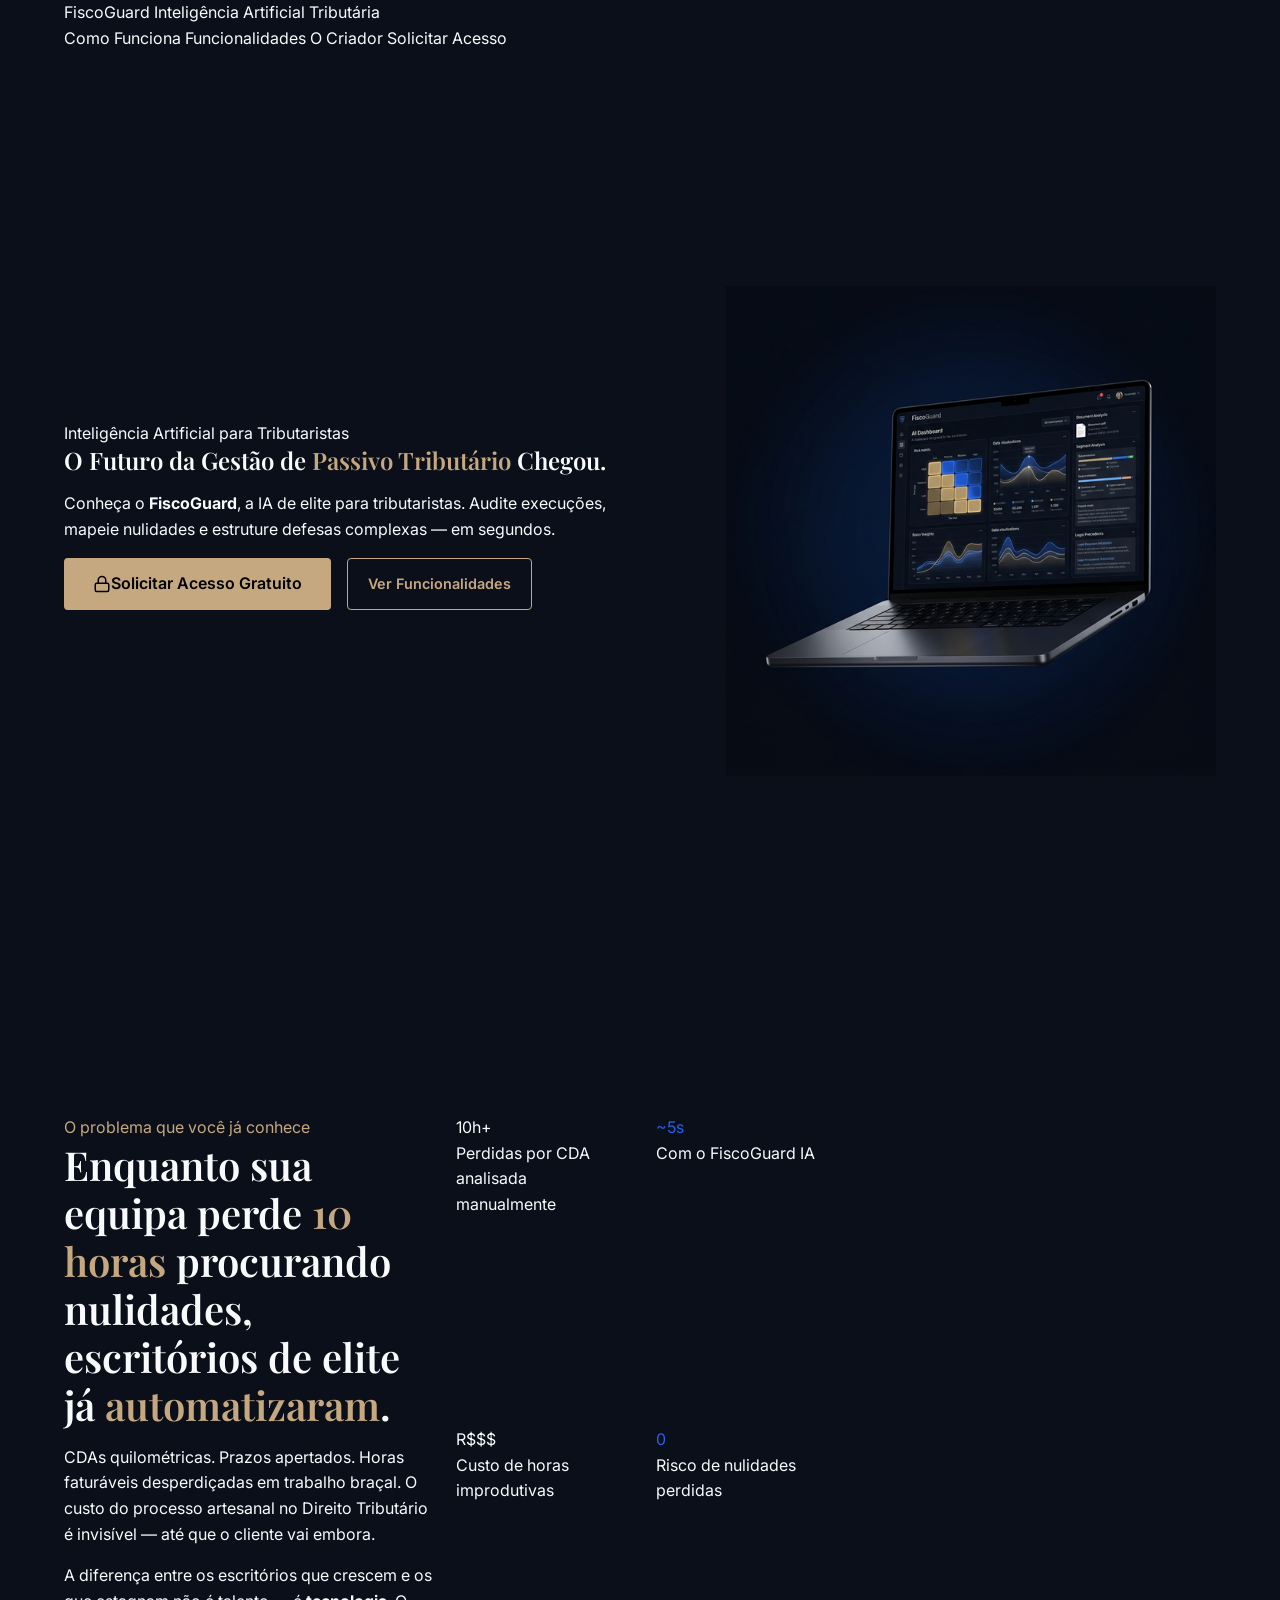
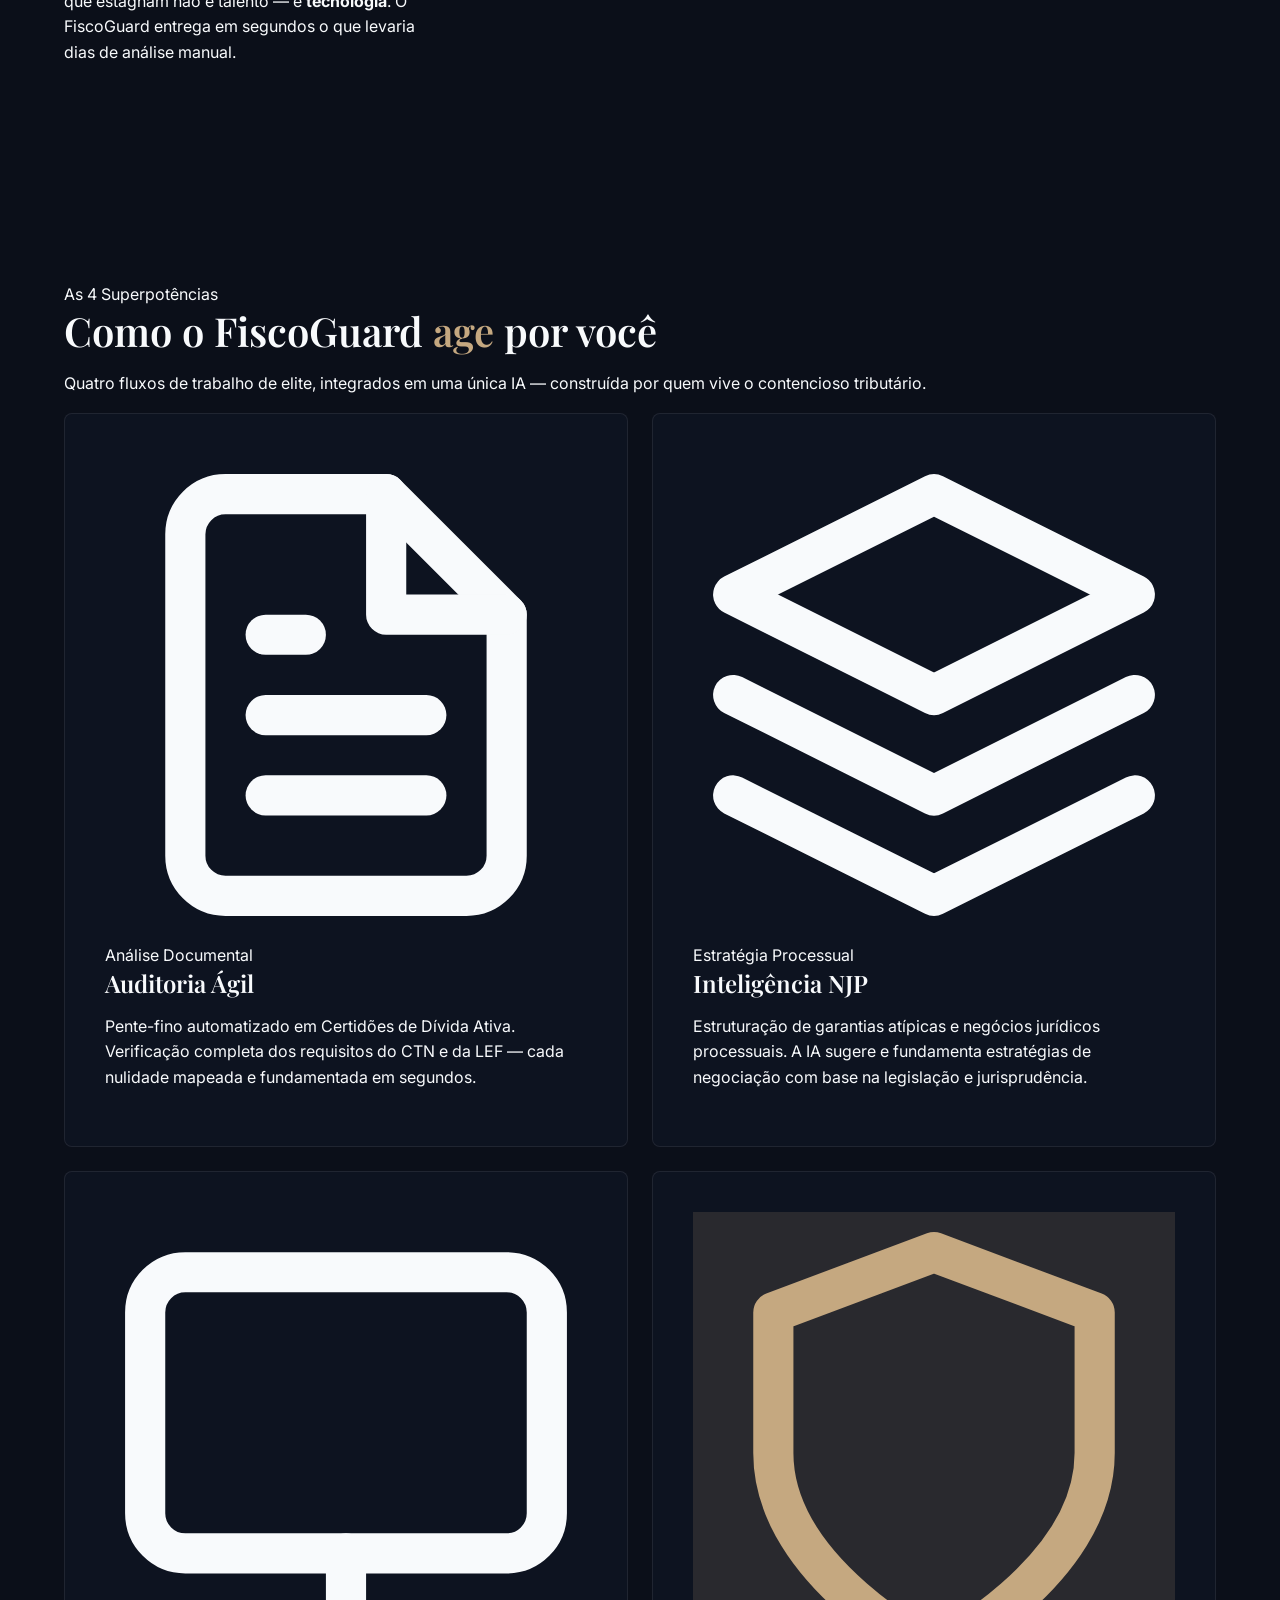
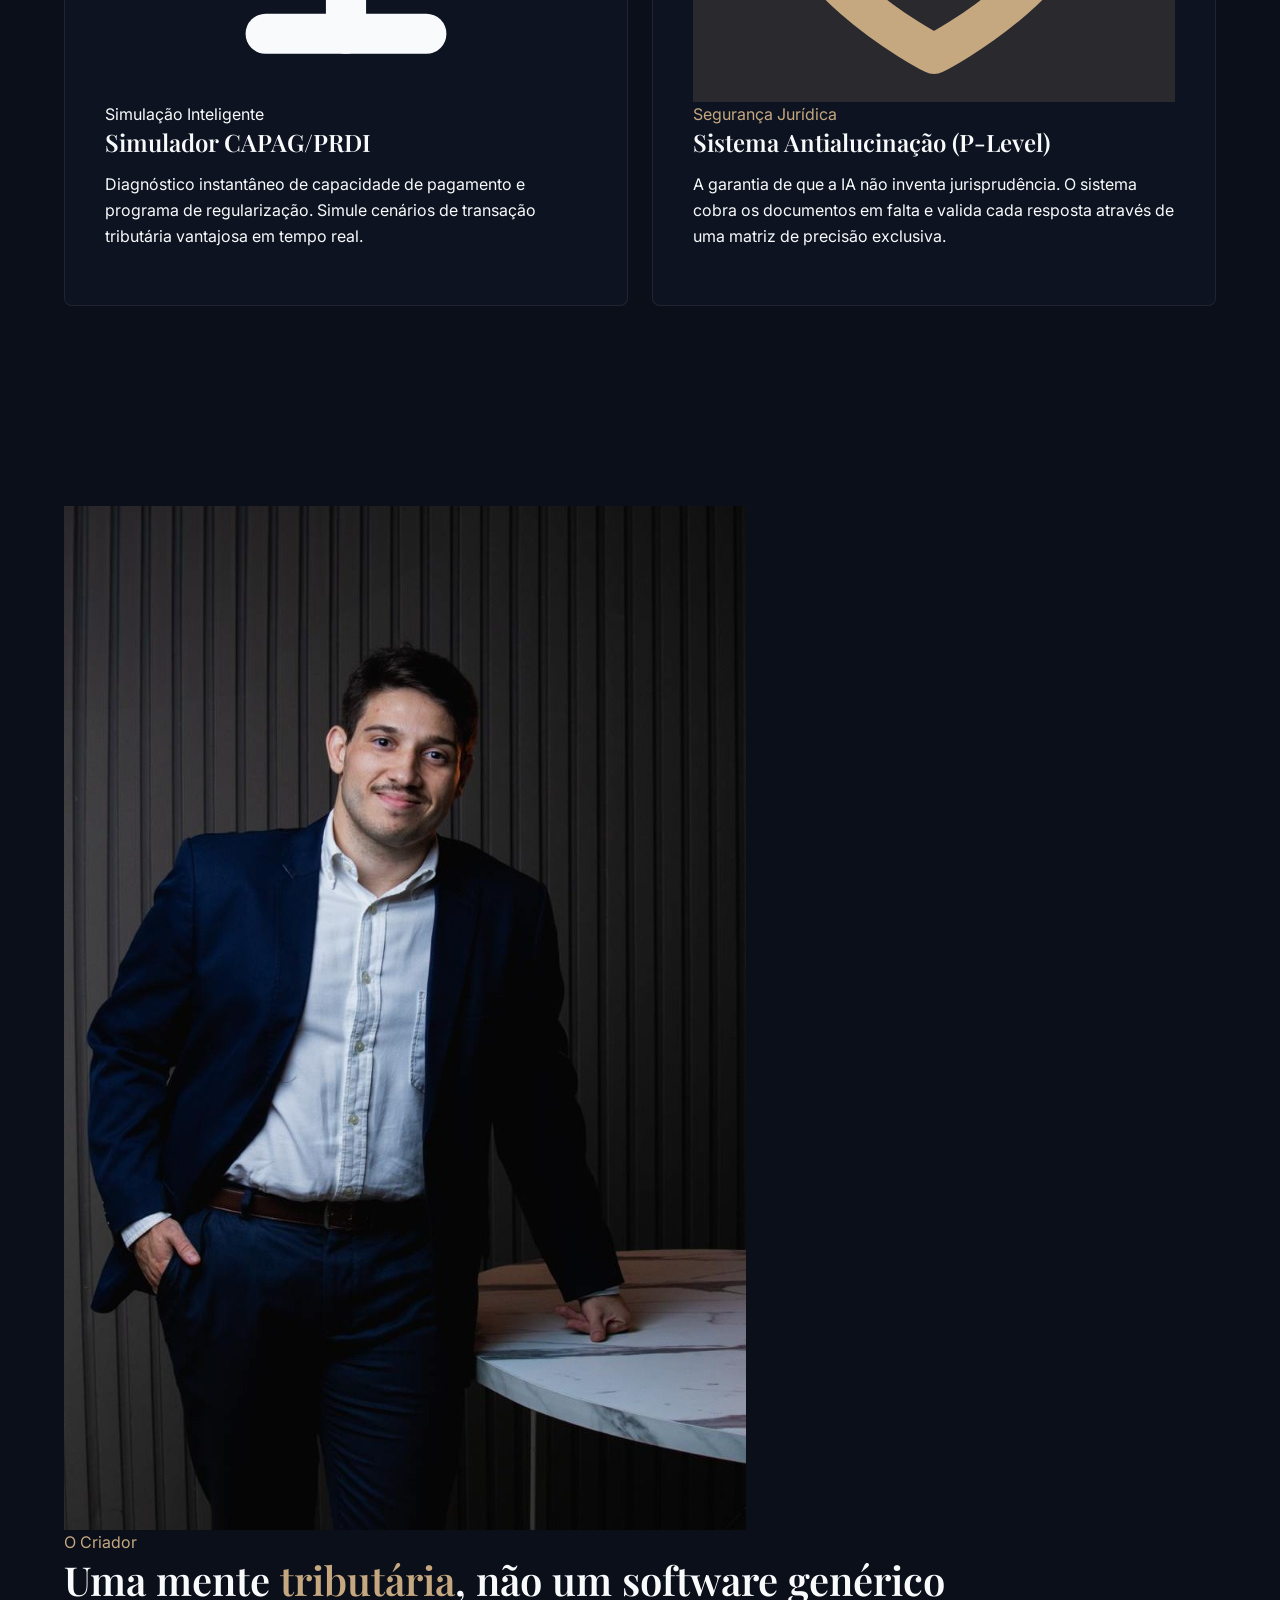
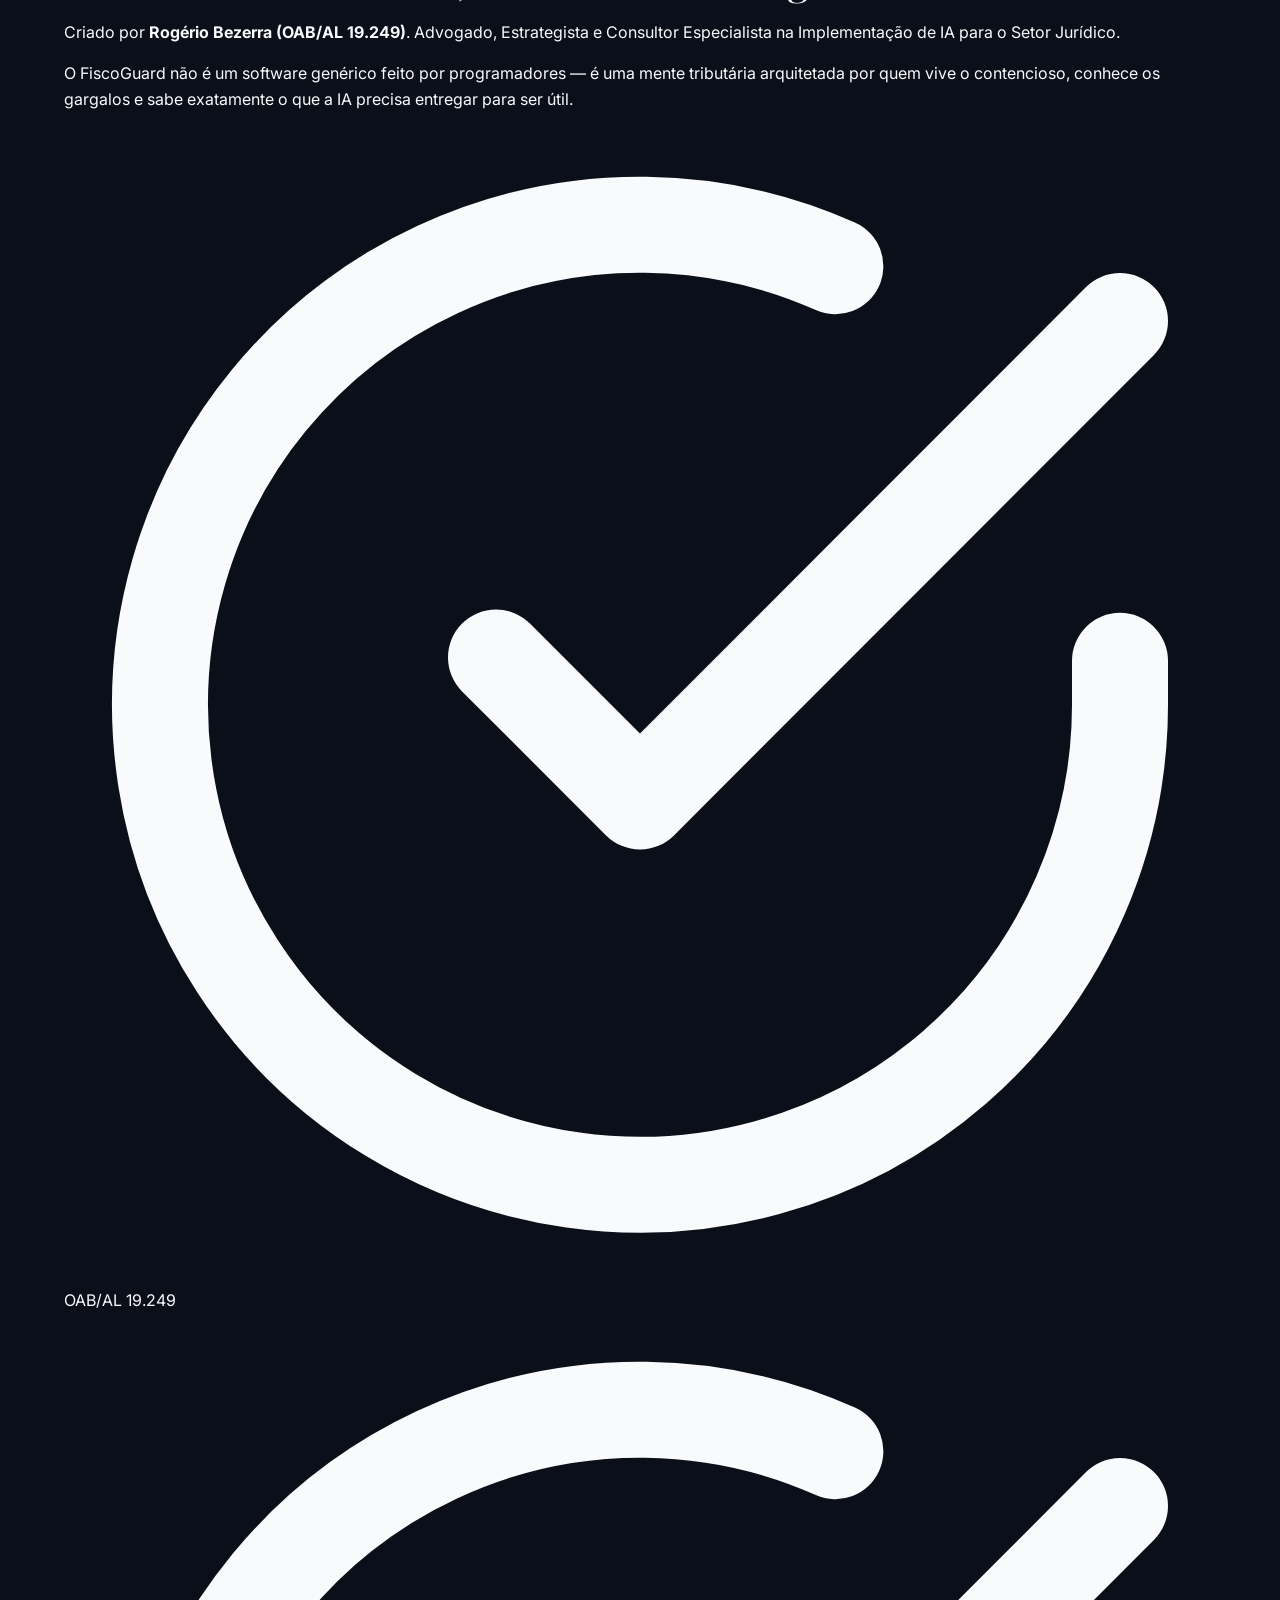
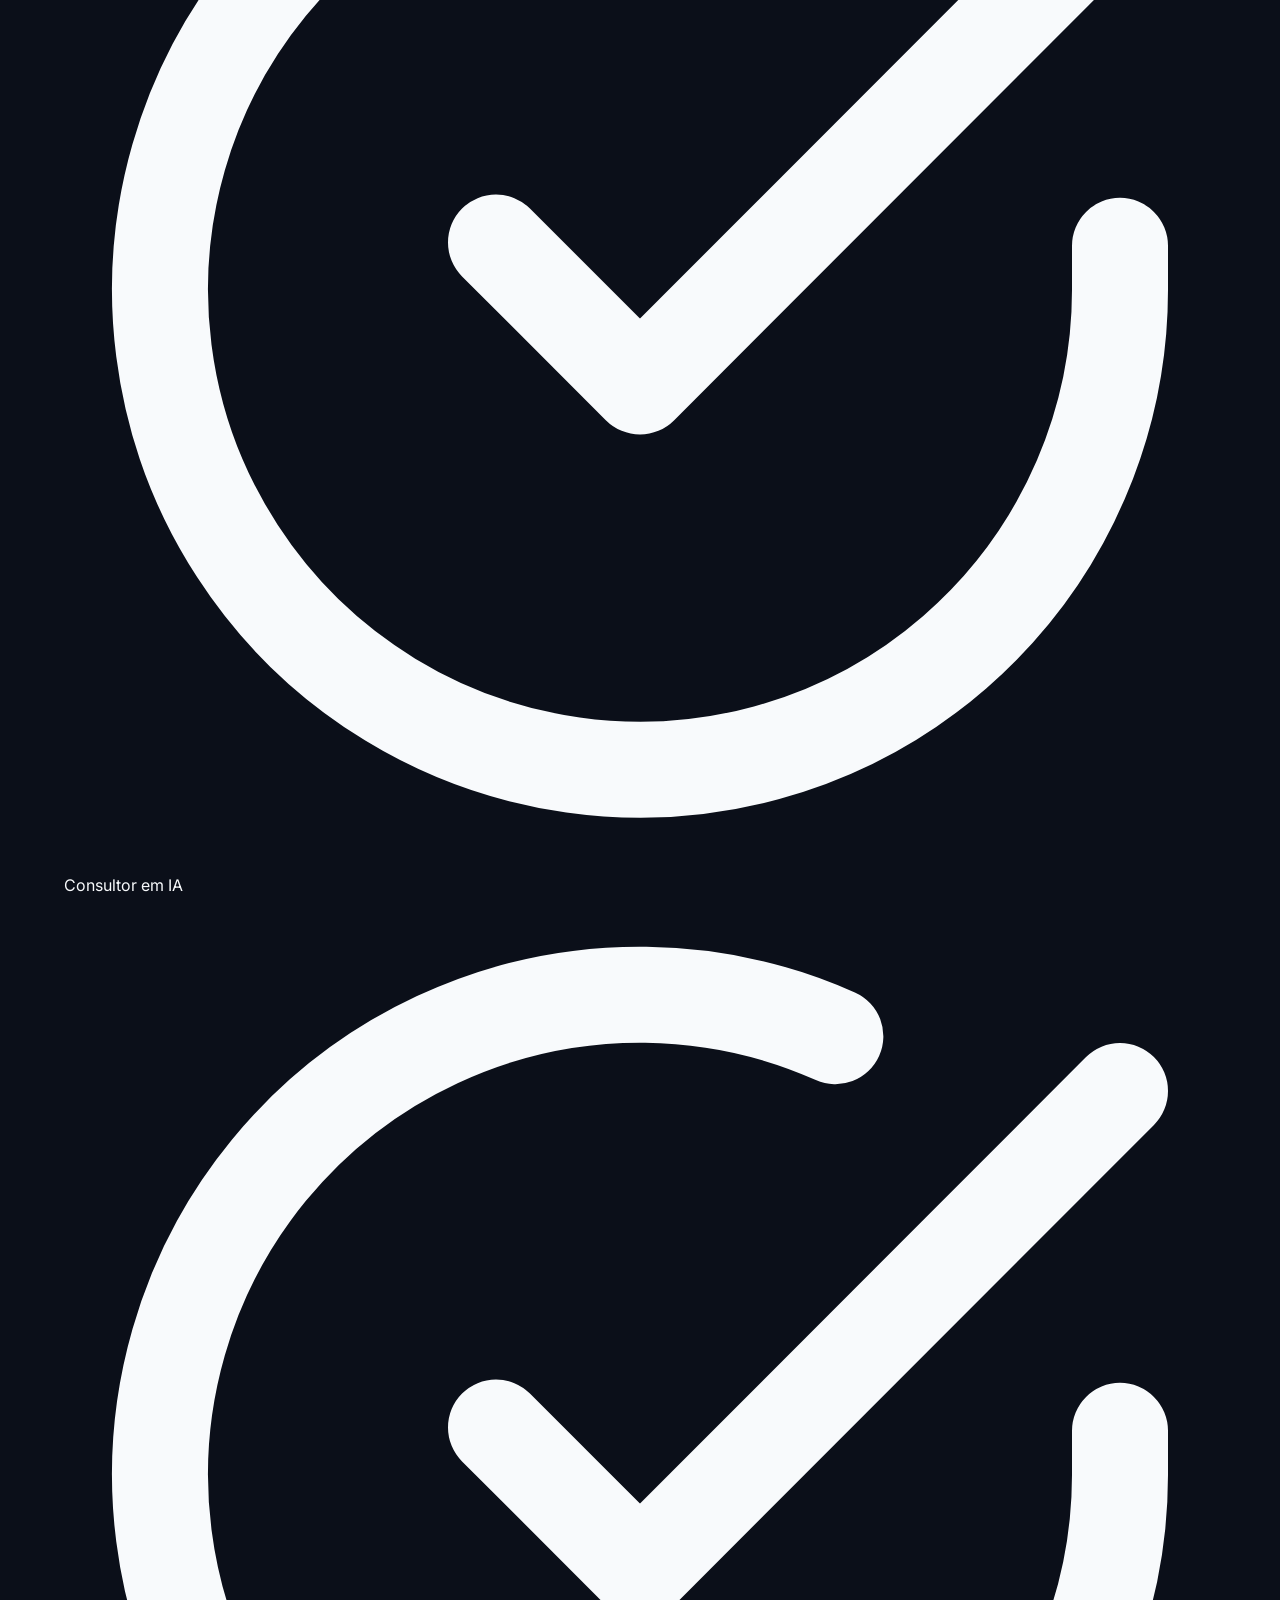
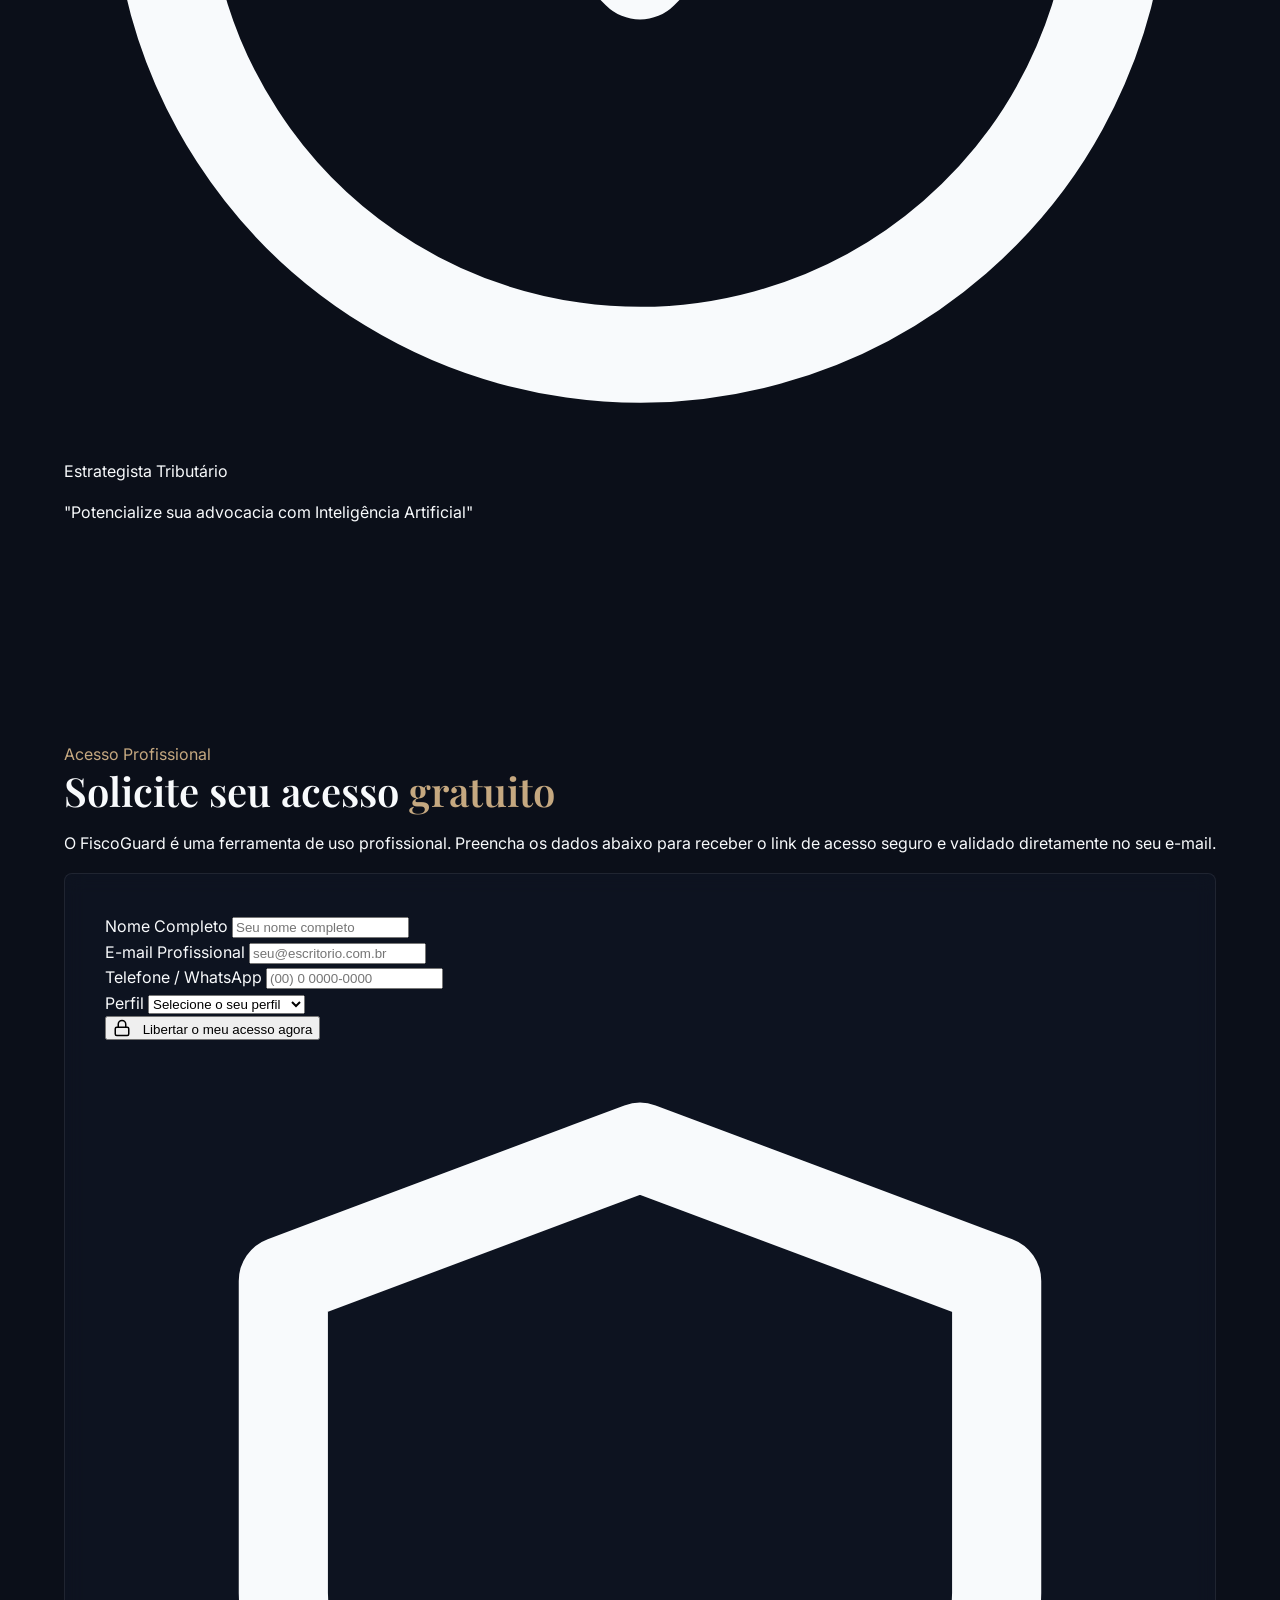
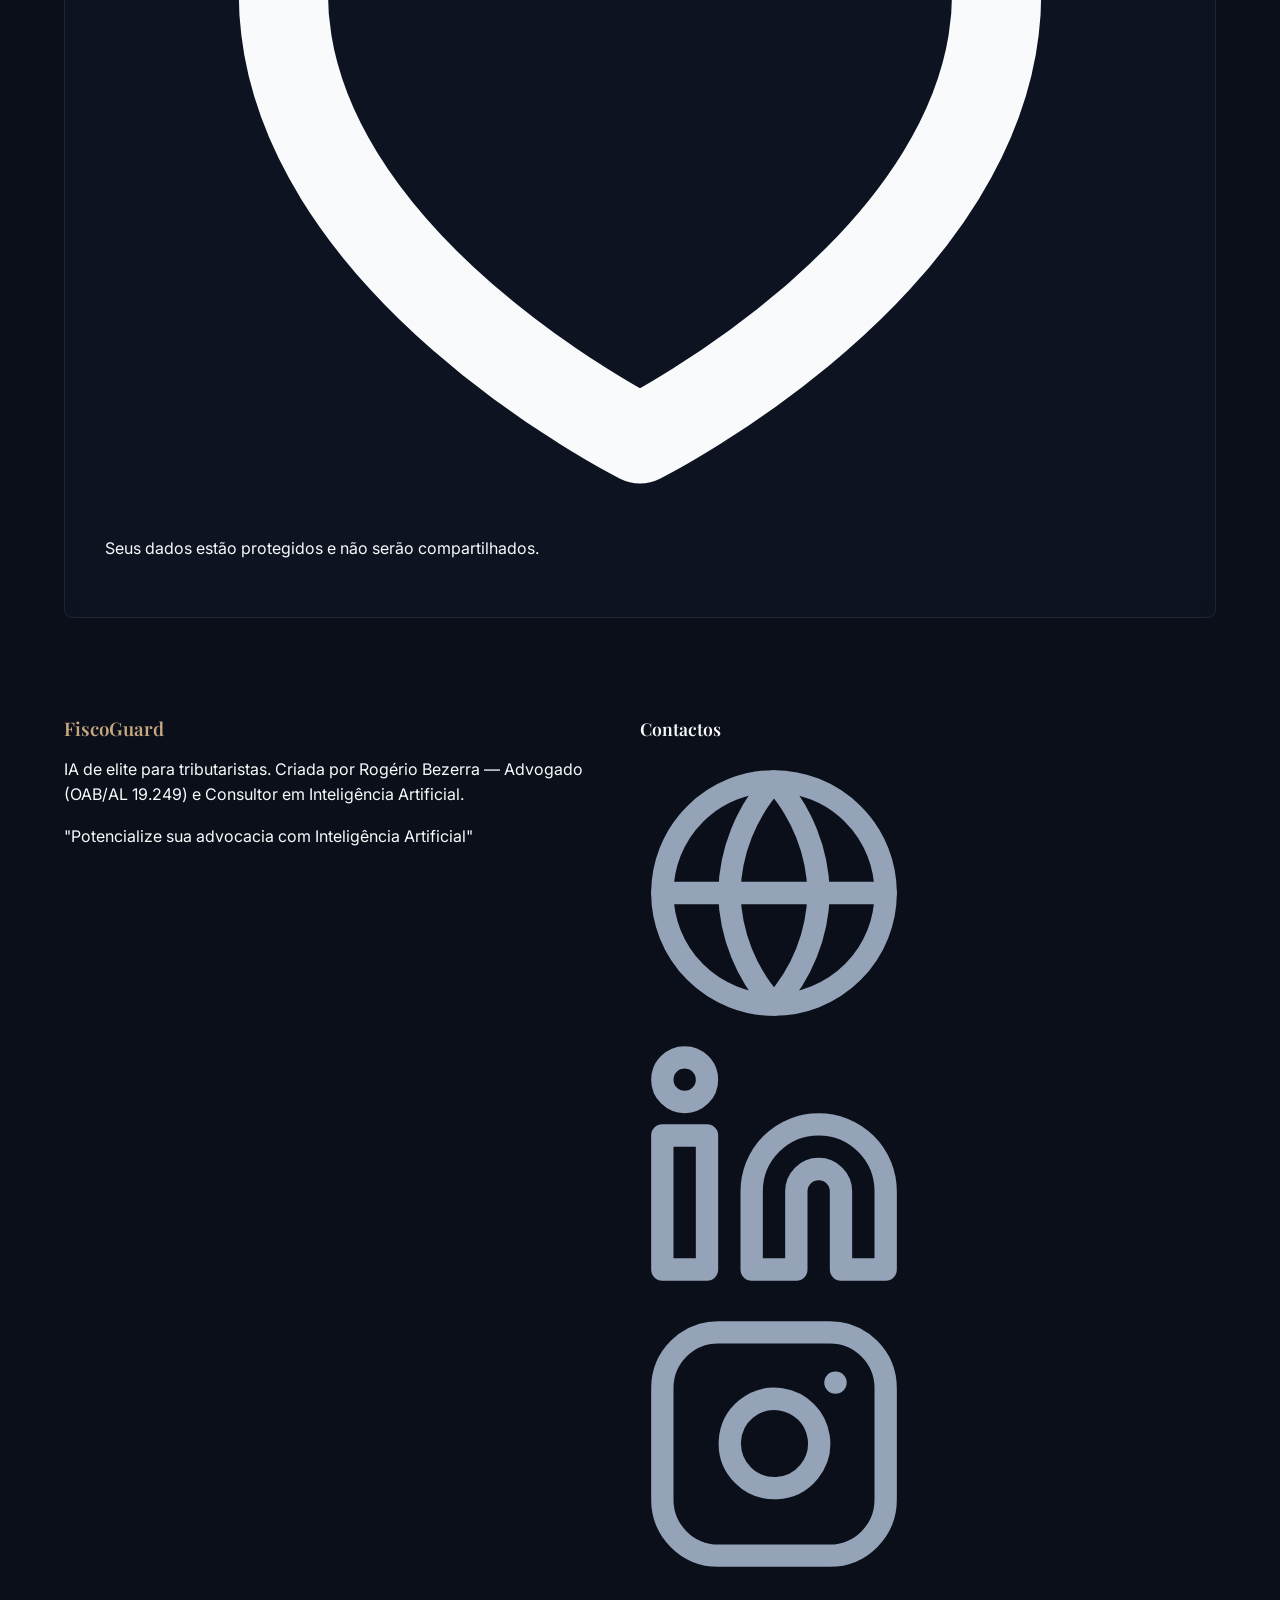
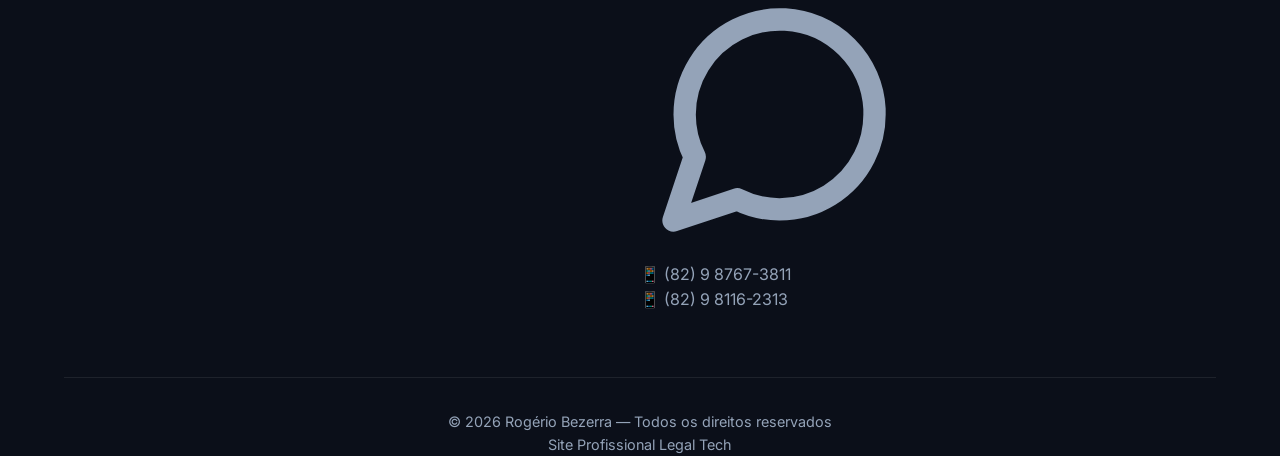
<file: index.html>
<!DOCTYPE html>
<html lang="pt-BR">

<head>
    <meta charset="UTF-8">
    <meta name="viewport" content="width=device-width, initial-scale=1.0">
    <title>FiscoGuard — IA de Elite para Tributaristas | Rogério Bezerra</title>
    <meta name="description"
        content="FiscoGuard: a IA de elite para tributaristas. Audite execuções, mapeie nulidades e estruture defesas complexas em segundos. Criado por Rogério Bezerra (OAB/AL 19.249).">
    <meta property="og:title" content="FiscoGuard — IA de Elite para Tributaristas">
    <meta property="og:description"
        content="Audite execuções fiscais, mapeie nulidades e estruture defesas complexas em segundos com inteligência artificial.">
    <meta property="og:type" content="website">
    <link rel="preconnect" href="https://fonts.googleapis.com">
    <link rel="preconnect" href="https://fonts.gstatic.com" crossorigin>
    <link rel="stylesheet" href="style.css">

    <!-- Schema Markup -->
    <script type="application/ld+json">
    {
        "@context": "https://schema.org",
        "@type": "SoftwareApplication",
        "name": "FiscoGuard — Direito Tributário com IA",
        "description": "IA de elite para tributaristas. Auditoria ágil de CDAs, inteligência NJP, simulador CAPAG/PRDI e sistema antialucinação P-Level.",
        "url": "https://sbfrogerio.github.io/Rogerio-Bezerra/",
        "applicationCategory": "Legal",
        "creator": {
            "@type": "Person",
            "name": "Rogério Bezerra",
            "jobTitle": "Advogado e Consultor em Inteligência Artificial",
            "memberOf": {
                "@type": "Organization",
                "name": "OAB/AL"
            }
        }
    }
    </script>
</head>

<body>

    <!-- ═══════════════════════════════════════════
         NAVIGATION
         ═══════════════════════════════════════════ -->
    <nav class="navbar" id="navbar">
        <div class="container navbar-inner">
            <a href="#" class="navbar-logo">
                <span class="navbar-logo-name">FiscoGuard</span>
                <span class="navbar-logo-tag">Inteligência Artificial Tributária</span>
            </a>

            <div class="navbar-links" id="nav-links">
                <a href="#como-funciona">Como Funciona</a>
                <a href="#superpoderes">Funcionalidades</a>
                <a href="#criador">O Criador</a>
                <a href="#acesso" class="navbar-cta">Solicitar Acesso</a>
            </div>

            <div class="menu-toggle" id="menu-toggle">
                <span></span>
                <span></span>
                <span></span>
            </div>
        </div>
    </nav>

    <!-- ═══════════════════════════════════════════
         DOBRA 1 — HERO (Impacto Imediato)
         ═══════════════════════════════════════════ -->
    <section class="hero section" id="hero">
        <div class="container">
            <div class="hero-grid">
                <div class="hero-content">
                    <div class="label reveal">Inteligência Artificial para Tributaristas</div>
                    <h1 class="reveal reveal-delay-1">O Futuro da Gestão de <span class="text-gold">Passivo
                            Tributário</span> Chegou.</h1>
                    <p class="hero-description reveal reveal-delay-2">Conheça o <strong>FiscoGuard</strong>, a IA de
                        elite para tributaristas. Audite execuções, mapeie nulidades e estruture defesas complexas — em
                        segundos.</p>
                    <div class="hero-actions reveal reveal-delay-3">
                        <a href="#acesso" class="btn btn-primary btn-lg">
                            <svg width="18" height="18" viewBox="0 0 24 24" fill="none" stroke="currentColor"
                                stroke-width="2" stroke-linecap="round" stroke-linejoin="round">
                                <rect x="3" y="11" width="18" height="11" rx="2" ry="2"></rect>
                                <path d="M7 11V7a5 5 0 0 1 10 0v4"></path>
                            </svg>
                            Solicitar Acesso Gratuito
                        </a>
                        <a href="#superpoderes" class="btn btn-outline btn-lg">Ver Funcionalidades</a>
                    </div>
                </div>
                <div class="hero-visual reveal-right">
                    <img src="hero.png" alt="FiscoGuard — Dashboard de IA Tributária" class="hero-mockup"
                        loading="eager">
                </div>
            </div>
        </div>
    </section>

    <!-- ═══════════════════════════════════════════
         DOBRA 2 — A DOR (Por que você precisa disso?)
         ═══════════════════════════════════════════ -->
    <section class="section section-alt" id="como-funciona">
        <div class="container">
            <div class="pain-grid">
                <div class="pain-content reveal-left">
                    <div class="label" style="color: var(--gold);">O problema que você já conhece</div>
                    <h2>Enquanto sua equipa perde <span class="text-gold">10 horas</span> procurando nulidades,
                        escritórios de elite já <span class="text-blue">automatizaram</span>.</h2>
                    <p>CDAs quilométricas. Prazos apertados. Horas faturáveis desperdiçadas em trabalho braçal.
                        O custo do processo artesanal no Direito Tributário é invisível — até que o cliente vai embora.
                    </p>
                    <p>A diferença entre os escritórios que crescem e os que estagnam não é talento — é
                        <strong>tecnologia</strong>. O FiscoGuard entrega em segundos o que levaria dias de análise
                        manual.
                    </p>
                </div>
                <div class="reveal-right" style="display: grid; grid-template-columns: 1fr 1fr; gap: var(--space-lg);">
                    <div class="pain-stat">
                        <div class="pain-stat-number">10h+</div>
                        <div class="pain-stat-label">Perdidas por CDA analisada manualmente</div>
                    </div>
                    <div class="pain-stat">
                        <div class="pain-stat-number" style="color: var(--blue);">~5s</div>
                        <div class="pain-stat-label">Com o FiscoGuard IA</div>
                    </div>
                    <div class="pain-stat">
                        <div class="pain-stat-number">R$$$</div>
                        <div class="pain-stat-label">Custo de horas improdutivas</div>
                    </div>
                    <div class="pain-stat">
                        <div class="pain-stat-number" style="color: var(--blue);">0</div>
                        <div class="pain-stat-label">Risco de nulidades perdidas</div>
                    </div>
                </div>
            </div>
        </div>
    </section>

    <!-- ═══════════════════════════════════════════
         DOBRA 3 — SUPERPODERES (Fluxos de Trabalho)
         ═══════════════════════════════════════════ -->
    <section class="section" id="superpoderes">
        <div class="container">
            <div class="section-header section-header-center reveal">
                <div class="label">As 4 Superpotências</div>
                <h2>Como o FiscoGuard <span class="text-blue">age</span> por você</h2>
                <p>Quatro fluxos de trabalho de elite, integrados em uma única IA — construída por quem vive o
                    contencioso tributário.</p>
            </div>

            <div class="features-grid">
                <!-- Card 1: Auditoria Ágil -->
                <div class="feature-card reveal reveal-delay-1">
                    <div class="feature-card-icon">
                        <svg viewBox="0 0 24 24" fill="none" stroke="currentColor" stroke-width="2"
                            stroke-linecap="round" stroke-linejoin="round">
                            <path d="M14 2H6a2 2 0 0 0-2 2v16a2 2 0 0 0 2 2h12a2 2 0 0 0 2-2V8z"></path>
                            <polyline points="14 2 14 8 20 8"></polyline>
                            <line x1="16" y1="13" x2="8" y2="13"></line>
                            <line x1="16" y1="17" x2="8" y2="17"></line>
                            <polyline points="10 9 9 9 8 9"></polyline>
                        </svg>
                    </div>
                    <div class="feature-card-badge">Análise Documental</div>
                    <h3>Auditoria Ágil</h3>
                    <p>Pente-fino automatizado em Certidões de Dívida Ativa. Verificação completa dos requisitos do CTN
                        e da LEF — cada nulidade mapeada e fundamentada em segundos.</p>
                </div>

                <!-- Card 2: Inteligência NJP -->
                <div class="feature-card reveal reveal-delay-2">
                    <div class="feature-card-icon">
                        <svg viewBox="0 0 24 24" fill="none" stroke="currentColor" stroke-width="2"
                            stroke-linecap="round" stroke-linejoin="round">
                            <polygon points="12 2 2 7 12 12 22 7 12 2"></polygon>
                            <polyline points="2 17 12 22 22 17"></polyline>
                            <polyline points="2 12 12 17 22 12"></polyline>
                        </svg>
                    </div>
                    <div class="feature-card-badge">Estratégia Processual</div>
                    <h3>Inteligência NJP</h3>
                    <p>Estruturação de garantias atípicas e negócios jurídicos processuais. A IA sugere e fundamenta
                        estratégias de negociação com base na legislação e jurisprudência.</p>
                </div>

                <!-- Card 3: Simulador CAPAG/PRDI -->
                <div class="feature-card reveal reveal-delay-3">
                    <div class="feature-card-icon">
                        <svg viewBox="0 0 24 24" fill="none" stroke="currentColor" stroke-width="2"
                            stroke-linecap="round" stroke-linejoin="round">
                            <rect x="2" y="3" width="20" height="14" rx="2" ry="2"></rect>
                            <line x1="8" y1="21" x2="16" y2="21"></line>
                            <line x1="12" y1="17" x2="12" y2="21"></line>
                        </svg>
                    </div>
                    <div class="feature-card-badge">Simulação Inteligente</div>
                    <h3>Simulador CAPAG/PRDI</h3>
                    <p>Diagnóstico instantâneo de capacidade de pagamento e programa de regularização. Simule cenários
                        de
                        transação tributária vantajosa em tempo real.</p>
                </div>

                <!-- Card 4: P-Level (Antialucinação) -->
                <div class="feature-card reveal reveal-delay-4">
                    <div class="feature-card-icon" style="background: var(--gold-glow); color: var(--gold);">
                        <svg viewBox="0 0 24 24" fill="none" stroke="currentColor" stroke-width="2"
                            stroke-linecap="round" stroke-linejoin="round">
                            <path d="M12 22s8-4 8-10V5l-8-3-8 3v7c0 6 8 10 8 10z"></path>
                        </svg>
                    </div>
                    <div class="feature-card-badge" style="color: var(--gold);">Segurança Jurídica</div>
                    <h3>Sistema Antialucinação <span class="text-gold">(P-Level)</span></h3>
                    <p>A garantia de que a IA não inventa jurisprudência. O sistema cobra os documentos em falta e
                        valida
                        cada resposta através de uma matriz de precisão exclusiva.</p>
                </div>
            </div>
        </div>
    </section>

    <!-- ═══════════════════════════════════════════
         DOBRA 4 — O CRIADOR (Autoridade e Confiança)
         ═══════════════════════════════════════════ -->
    <section class="section section-alt" id="criador">
        <div class="container">
            <div class="about-grid">
                <div class="about-img reveal-left">
                    <img src="rogerio.jpg" alt="Rogério Bezerra — Advogado e Consultor em IA" loading="lazy">
                </div>
                <div class="about-text reveal-right">
                    <div class="label" style="color: var(--gold);">O Criador</div>
                    <h2>Uma mente <span class="text-gold">tributária</span>, não um software genérico</h2>
                    <p>Criado por <strong>Rogério Bezerra (OAB/AL 19.249)</strong>. Advogado, Estrategista e Consultor
                        Especialista na Implementação de IA para o Setor Jurídico.</p>
                    <p>O FiscoGuard não é um software genérico feito por programadores — é uma mente tributária
                        arquitetada por quem vive o contencioso, conhece os gargalos e sabe exatamente o que a IA
                        precisa entregar para ser útil.</p>

                    <div class="about-credentials">
                        <div class="credential-tag">
                            <svg viewBox="0 0 24 24" fill="none" stroke="currentColor" stroke-width="2"
                                stroke-linecap="round" stroke-linejoin="round">
                                <path d="M22 11.08V12a10 10 0 1 1-5.93-9.14"></path>
                                <polyline points="22 4 12 14.01 9 11.01"></polyline>
                            </svg>
                            OAB/AL 19.249
                        </div>
                        <div class="credential-tag">
                            <svg viewBox="0 0 24 24" fill="none" stroke="currentColor" stroke-width="2"
                                stroke-linecap="round" stroke-linejoin="round">
                                <path d="M22 11.08V12a10 10 0 1 1-5.93-9.14"></path>
                                <polyline points="22 4 12 14.01 9 11.01"></polyline>
                            </svg>
                            Consultor em IA
                        </div>
                        <div class="credential-tag">
                            <svg viewBox="0 0 24 24" fill="none" stroke="currentColor" stroke-width="2"
                                stroke-linecap="round" stroke-linejoin="round">
                                <path d="M22 11.08V12a10 10 0 1 1-5.93-9.14"></path>
                                <polyline points="22 4 12 14.01 9 11.01"></polyline>
                            </svg>
                            Estrategista Tributário
                        </div>
                    </div>

                    <p class="about-slogan">"Potencialize sua advocacia com Inteligência Artificial"</p>
                </div>
            </div>
        </div>
    </section>

    <!-- ═══════════════════════════════════════════
         DOBRA 5 — FORMULÁRIO DE ACESSO (Lead Capture)
         ═══════════════════════════════════════════ -->
    <section class="section form-section" id="acesso">
        <div class="container">
            <div class="form-wrapper">
                <div class="form-intro reveal">
                    <div class="label" style="color: var(--gold);">Acesso Profissional</div>
                    <h2>Solicite seu acesso <span class="text-gold">gratuito</span></h2>
                    <p>O FiscoGuard é uma ferramenta de uso profissional. Preencha os dados abaixo para receber o link
                        de
                        acesso seguro e validado diretamente no seu e-mail.</p>
                </div>

                <form class="lead-form reveal reveal-delay-1" id="lead-form"
                    action="https://formsubmit.co/rogeriobezerra19249@gmail.com" method="POST">
                    <!-- Configurações do FormSubmit -->
                    <input type="hidden" name="_captcha" value="false">
                    <input type="hidden" name="_next" value="https://sbfrogerio.github.io/FiscoGuard-AI/obrigado.html">
                    <input type="hidden" name="_subject" value="Novo Lead Premium - FiscoGuard AI">
                    <input type="hidden" name="_template" value="table">
                    <input type="hidden" name="_autoresponse"
                        value="Olá! Bem-vindo(a) ao FiscoGuard AI. Acesso liberado: [COLE O LINK DO FISCOGUARD AQUI]. Aproveite para conferir nossa Proposta Comercial de Consultoria de Implementação de IA exclusiva para seu perfil: [COLE O LINK DA PROPOSTA AQUI]. Atenciosamente, Rogério Bezerra.">
                    <div class="form-group">
                        <label for="nome">Nome Completo</label>
                        <input type="text" id="nome" name="nome" placeholder="Seu nome completo" required>
                    </div>
                    <div class="form-group">
                        <label for="email">E-mail Profissional</label>
                        <input type="email" id="email" name="email" placeholder="seu@escritorio.com.br" required>
                    </div>
                    <div class="form-group">
                        <label for="telefone">Telefone / WhatsApp</label>
                        <input type="tel" id="telefone" name="telefone" placeholder="(00) 0 0000-0000" required>
                    </div>
                    <div class="form-group">
                        <label for="perfil">Perfil</label>
                        <select id="perfil" name="perfil" required>
                            <option value="" disabled selected>Selecione o seu perfil</option>
                            <option value="autonomo">Advogado Autônomo</option>
                            <option value="escritorio">Escritório-Boutique</option>
                            <option value="departamento">Departamento Jurídico</option>
                            <option value="estudante">Estudante ou Outros</option>
                        </select>
                    </div>
                    <button type="submit" class="form-submit" id="form-submit">
                        <svg width="18" height="18" viewBox="0 0 24 24" fill="none" stroke="currentColor"
                            stroke-width="2" stroke-linecap="round" stroke-linejoin="round"
                            style="vertical-align: -3px; margin-right: 8px;">
                            <rect x="3" y="11" width="18" height="11" rx="2" ry="2"></rect>
                            <path d="M7 11V7a5 5 0 0 1 10 0v4"></path>
                        </svg>
                        Libertar o meu acesso agora
                    </button>
                    <p class="form-privacy">
                        <svg viewBox="0 0 24 24" fill="none" stroke="currentColor" stroke-width="2"
                            stroke-linecap="round" stroke-linejoin="round">
                            <path d="M12 22s8-4 8-10V5l-8-3-8 3v7c0 6 8 10 8 10z"></path>
                        </svg>
                        Seus dados estão protegidos e não serão compartilhados.
                    </p>
                </form>
            </div>
        </div>
    </section>

    <!-- ═══════════════════════════════════════════
         DOBRA 6 — RODAPÉ PREMIUM
         ═══════════════════════════════════════════ -->
    <footer class="footer" id="contato">
        <div class="container">
            <div class="footer-grid">
                <div class="footer-brand">
                    <h3>FiscoGuard</h3>
                    <p>IA de elite para tributaristas. Criada por Rogério Bezerra — Advogado (OAB/AL 19.249) e
                        Consultor em Inteligência Artificial.</p>
                    <p class="footer-brand-slogan">"Potencialize sua advocacia com Inteligência Artificial"</p>
                </div>
                <div class="footer-contact">
                    <h4>Contactos</h4>
                    <div class="footer-social">
                        <!-- Site -->
                        <a href="https://sbfrogerio.github.io/Rogerio-Bezerra/" target="_blank" rel="noopener"
                            title="Site Profissional" aria-label="Site Profissional">
                            <svg viewBox="0 0 24 24" fill="none" stroke="currentColor" stroke-width="2"
                                stroke-linecap="round" stroke-linejoin="round">
                                <circle cx="12" cy="12" r="10"></circle>
                                <line x1="2" y1="12" x2="22" y2="12"></line>
                                <path
                                    d="M12 2a15.3 15.3 0 0 1 4 10 15.3 15.3 0 0 1-4 10 15.3 15.3 0 0 1-4-10 15.3 15.3 0 0 1 4-10z">
                                </path>
                            </svg>
                        </a>
                        <!-- LinkedIn -->
                        <a href="https://www.linkedin.com/in/rog%C3%A9rio-bezerra-95b434369/" target="_blank"
                            rel="noopener" title="LinkedIn" aria-label="LinkedIn">
                            <svg viewBox="0 0 24 24" fill="none" stroke="currentColor" stroke-width="2"
                                stroke-linecap="round" stroke-linejoin="round">
                                <path
                                    d="M16 8a6 6 0 0 1 6 6v7h-4v-7a2 2 0 0 0-2-2 2 2 0 0 0-2 2v7h-4v-7a6 6 0 0 1 6-6z">
                                </path>
                                <rect x="2" y="9" width="4" height="12"></rect>
                                <circle cx="4" cy="4" r="2"></circle>
                            </svg>
                        </a>
                        <!-- Instagram -->
                        <a href="https://instagram.com/rogeriosbf" target="_blank" rel="noopener" title="Instagram"
                            aria-label="Instagram">
                            <svg viewBox="0 0 24 24" fill="none" stroke="currentColor" stroke-width="2"
                                stroke-linecap="round" stroke-linejoin="round">
                                <rect x="2" y="2" width="20" height="20" rx="5" ry="5"></rect>
                                <path d="M16 11.37A4 4 0 1 1 12.63 8 4 4 0 0 1 16 11.37z"></path>
                                <line x1="17.5" y1="6.5" x2="17.51" y2="6.5"></line>
                            </svg>
                        </a>
                        <!-- WhatsApp -->
                        <a href="https://wa.me/5582987673811" target="_blank" rel="noopener" title="WhatsApp"
                            aria-label="WhatsApp">
                            <svg viewBox="0 0 24 24" fill="none" stroke="currentColor" stroke-width="2"
                                stroke-linecap="round" stroke-linejoin="round">
                                <path
                                    d="M21 11.5a8.38 8.38 0 0 1-.9 3.8 8.5 8.5 0 0 1-7.6 4.7 8.38 8.38 0 0 1-3.8-.9L3 21l1.9-5.7a8.38 8.38 0 0 1-.9-3.8 8.5 8.5 0 0 1 4.7-7.6 8.38 8.38 0 0 1 3.8-.9h.5a8.48 8.48 0 0 1 8 8v.5z">
                                </path>
                            </svg>
                        </a>
                    </div>
                    <div class="footer-phones">
                        📱 <a href="tel:+5582987673811">(82) 9 8767-3811</a><br>
                        📱 <a href="tel:+5582981162313">(82) 9 8116-2313</a>
                    </div>
                </div>
            </div>
            <div class="footer-bottom">
                <div class="footer-bottom-text">© 2026 Rogério Bezerra — Todos os direitos reservados</div>
                <div class="footer-bottom-links">
                    <a href="https://sbfrogerio.github.io/Rogerio-Bezerra/" target="_blank" rel="noopener">Site
                        Profissional</a>
                    <a href="https://sbfrogerio.github.io/Rogerio-Bezerra/legaltech.html" target="_blank"
                        rel="noopener">Legal Tech</a>
                </div>
            </div>
        </div>
    </footer>

    <script src="main.js"></script>
</body>

</html>
</file>
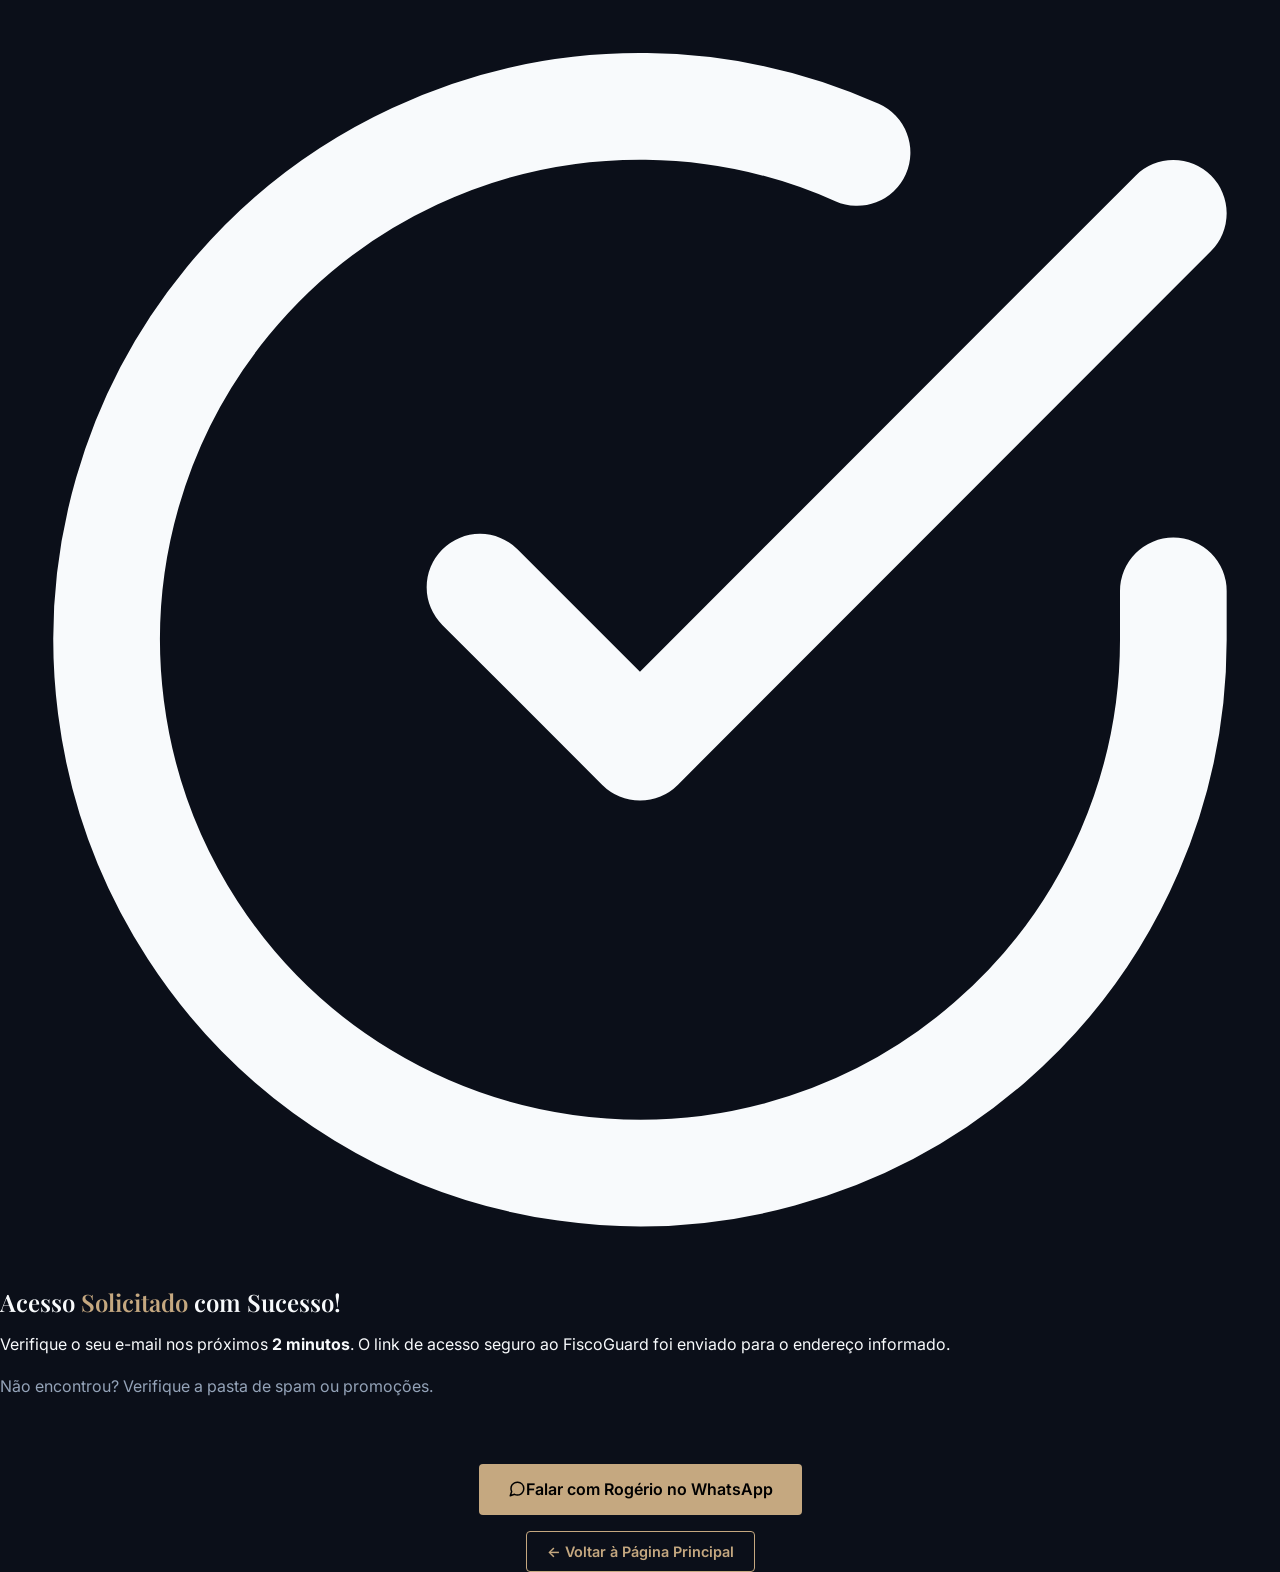
<file: obrigado.html>
<!DOCTYPE html>
<html lang="pt-BR">

<head>
    <meta charset="UTF-8">
    <meta name="viewport" content="width=device-width, initial-scale=1.0">
    <title>Acesso Liberado — FiscoGuard AI</title>
    <meta name="description" content="Seu acesso ao FiscoGuard foi solicitado com sucesso. Verifique seu e-mail.">
    <meta name="robots" content="noindex, nofollow">
    <link rel="preconnect" href="https://fonts.googleapis.com">
    <link rel="preconnect" href="https://fonts.gstatic.com" crossorigin>
    <link rel="stylesheet" href="style.css">
</head>

<body>
    <section class="thankyou">
        <div class="thankyou-content">
            <div class="thankyou-icon">
                <svg viewBox="0 0 24 24" fill="none" stroke="currentColor" stroke-width="2" stroke-linecap="round"
                    stroke-linejoin="round">
                    <path d="M22 11.08V12a10 10 0 1 1-5.93-9.14"></path>
                    <polyline points="22 4 12 14.01 9 11.01"></polyline>
                </svg>
            </div>
            <h1>Acesso <span class="text-gold">Solicitado</span> com Sucesso!</h1>
            <p>Verifique o seu e-mail nos próximos <strong>2 minutos</strong>. O link de acesso seguro ao FiscoGuard foi
                enviado para o endereço informado.</p>
            <p style="font-size: var(--fs-small); color: var(--text-muted);">Não encontrou? Verifique a pasta de spam ou
                promoções.</p>
            <div
                style="margin-top: var(--space-xl); display: flex; flex-direction: column; gap: var(--space-md); align-items: center;">
                <a href="https://wa.me/5582987673811?text=Ol%C3%A1%2C%20solicitei%20acesso%20ao%20FiscoGuard%20e%20gostaria%20de%20mais%20informa%C3%A7%C3%B5es."
                    class="btn btn-primary btn-lg" target="_blank" rel="noopener">
                    <svg width="18" height="18" viewBox="0 0 24 24" fill="none" stroke="currentColor" stroke-width="2"
                        stroke-linecap="round" stroke-linejoin="round">
                        <path
                            d="M21 11.5a8.38 8.38 0 0 1-.9 3.8 8.5 8.5 0 0 1-7.6 4.7 8.38 8.38 0 0 1-3.8-.9L3 21l1.9-5.7a8.38 8.38 0 0 1-.9-3.8 8.5 8.5 0 0 1 4.7-7.6 8.38 8.38 0 0 1 3.8-.9h.5a8.48 8.48 0 0 1 8 8v.5z">
                        </path>
                    </svg>
                    Falar com Rogério no WhatsApp
                </a>
                <a href="index.html" class="btn btn-outline">← Voltar à Página Principal</a>
            </div>
        </div>
    </section>
</body>

</html>
</file>
<file: style.css>
@import url('https://fonts.googleapis.com/css2?family=Inter:wght@400;500;600&family=Playfair+Display:ital,wght@0,600;0,700;1,600&display=swap');

:root {
  --bg-primary: #0B0F19;
  /* Midnight Blue */
  --bg-surface: rgba(18, 25, 43, 0.4);
  --bg-surface-hover: rgba(18, 25, 43, 0.8);
  --gold: #C5A880;
  /* Champagne Gold */
  --gold-glow: rgba(197, 168, 128, 0.15);
  --blue: #2563EB;
  /* Electric Blue */
  --blue-glow: rgba(37, 99, 235, 0.15);
  --text-main: #F8FAFC;
  --text-muted: #94A3B8;
  --border-light: rgba(255, 255, 255, 0.08);

  --ff-display: 'Playfair Display', serif;
  --ff-body: 'Inter', sans-serif;

  --space-sm: 8px;
  --space-md: 16px;
  --space-lg: 32px;
  --space-xl: 64px;
}

* {
  box-sizing: border-box;
}

html {
  scroll-behavior: smooth;
}

body {
  margin: 0;
  padding: 0;
  font-family: var(--ff-body);
  background-color: var(--bg-primary);
  color: var(--text-main);
  line-height: 1.6;
  overflow-x: hidden;
}

h1,
h2,
h3,
h4 {
  font-family: var(--ff-display);
  font-weight: 600;
  margin: 0 0 1rem;
  line-height: 1.2;
}

h1 span,
h2 span {
  color: var(--gold);
}

h2 {
  font-size: 2.5rem;
}

img {
  max-width: 100%;
  height: auto;
  display: block;
}

a {
  text-decoration: none;
  color: inherit;
  transition: all 0.3s ease;
}

ul {
  list-style: none;
  padding: 0;
  margin: 0;
}

.container {
  width: 100%;
  max-width: 1200px;
  margin: 0 auto;
  padding: 0 24px;
}

.section {
  padding: 100px 0;
}

.section-sm {
  padding: 64px 0;
}

.kicker {
  display: inline-block;
  font-size: 0.85rem;
  font-weight: 600;
  text-transform: uppercase;
  letter-spacing: 1px;
  color: var(--gold);
  margin-bottom: 1rem;
}

/* Background Grid */
.bg-grid {
  position: fixed;
  top: 0;
  left: 0;
  width: 100vw;
  height: 100vh;
  background-image: linear-gradient(var(--border-light) 1px, transparent 1px),
    linear-gradient(90deg, var(--border-light) 1px, transparent 1px);
  background-size: 60px 60px;
  opacity: 0.3;
  z-index: -1;
  pointer-events: none;
}

/* Header */
.site-header {
  position: fixed;
  top: 0;
  left: 0;
  width: 100%;
  padding: 20px 0;
  z-index: 100;
  transition: all 0.3s ease;
  backdrop-filter: blur(10px);
  -webkit-backdrop-filter: blur(10px);
  border-bottom: 1px solid transparent;
}

.site-header.scrolled {
  background: rgba(11, 15, 25, 0.9);
  border-bottom: 1px solid var(--border-light);
  padding: 15px 0;
}

.nav-wrap {
  display: flex;
  justify-content: space-between;
  align-items: center;
}

.brand {
  display: flex;
  align-items: center;
  gap: 12px;
}

.brand-title {
  display: block;
  font-family: var(--ff-display);
  font-size: 1.5rem;
  font-weight: 700;
  color: #fff;
}

.brand-sub {
  display: block;
  font-size: 0.75rem;
  color: var(--blue);
  text-transform: uppercase;
  letter-spacing: 1px;
}

.menu {
  display: flex;
  gap: 32px;
  align-items: center;
}

.menu a {
  font-size: 0.9rem;
  font-weight: 500;
  color: var(--text-muted);
}

.menu a:hover,
.menu a.active {
  color: #fff;
}

.menu-btn {
  display: none;
  background: transparent;
  border: none;
  cursor: pointer;
  flex-direction: column;
  gap: 5px;
}

.menu-btn span {
  width: 24px;
  height: 2px;
  background: #fff;
  transition: 0.3s;
}

/* Buttons */
.btn {
  display: inline-flex;
  justify-content: center;
  align-items: center;
  padding: 12px 28px;
  border-radius: 4px;
  font-weight: 600;
  font-size: 1rem;
  cursor: pointer;
  transition: all 0.3s ease;
  border: 1px solid transparent;
}

.btn-primary {
  background: var(--gold);
  color: #000;
}

.btn-primary:hover {
  background: #d4b88f;
  transform: translateY(-2px);
  box-shadow: 0 10px 20px rgba(197, 168, 128, 0.2);
}

.btn-ghost {
  background: transparent;
  color: #fff;
  border-color: var(--border-light);
}

.btn-ghost:hover {
  background: var(--bg-surface);
  border-color: var(--gold);
}

.btn-outline {
  background: transparent;
  color: var(--gold);
  border-color: var(--gold);
  padding: 8px 20px;
  font-size: 0.9rem;
}

.btn-outline:hover {
  background: var(--gold-glow);
}

/* Hero */
.hero {
  padding-top: 160px;
  min-height: 100vh;
  display: flex;
  align-items: center;
}

.hero-grid {
  display: grid;
  grid-template-columns: 1.1fr 0.9fr;
  gap: 64px;
  align-items: center;
}

.hero-copy h1 {
  font-size: 3.5rem;
  margin-bottom: 1.5rem;
}

.hero-copy p {
  font-size: 1.25rem;
  color: var(--text-muted);
  margin-bottom: 2.5rem;
}

.hero-actions {
  display: flex;
  gap: 16px;
  margin-bottom: 32px;
}

.trust-pills {
  display: flex;
  flex-direction: column;
  gap: 12px;
}

.trust-pills li {
  display: flex;
  align-items: center;
  gap: 12px;
  font-size: 0.9rem;
  color: var(--text-muted);
}

.trust-pills li::before {
  content: "✓";
  display: flex;
  align-items: center;
  justify-content: center;
  width: 20px;
  height: 20px;
  background: var(--blue-glow);
  color: var(--blue);
  border-radius: 50%;
  font-size: 0.75rem;
}

.hero-visual {
  position: relative;
}

.screen-card {
  border-radius: 12px;
  overflow: hidden;
  border: 1px solid var(--border-light);
  box-shadow: 0 20px 40px rgba(0, 0, 0, 0.5);
}

.floating-tag {
  position: absolute;
  background: rgba(11, 15, 25, 0.8);
  backdrop-filter: blur(10px);
  border: 1px solid var(--border-light);
  padding: 8px 16px;
  border-radius: 30px;
  font-size: 0.85rem;
  font-weight: 500;
  box-shadow: 0 10px 20px rgba(0, 0, 0, 0.3);
  animation: float 6s ease-in-out infinite;
}

.tag-one {
  top: 10%;
  left: -20px;
  color: var(--gold);
  animation-delay: 0s;
}

.tag-two {
  bottom: 20%;
  right: -20px;
  color: var(--blue);
  animation-delay: 2s;
}

.tag-three {
  bottom: -15px;
  left: 10%;
  color: #fff;
  animation-delay: 4s;
}

@keyframes float {
  0% {
    transform: translateY(0px);
  }

  50% {
    transform: translateY(-15px);
  }

  100% {
    transform: translateY(0px);
  }
}

/* Section Heading */
.section-heading-center {
  text-align: center;
  max-width: 800px;
  margin: 0 auto 64px;
}

.section-heading-center p {
  font-size: 1.1rem;
  color: var(--text-muted);
}

/* Dor (Pain) */
.pain {
  background: rgba(0, 0, 0, 0.2);
}

.pain-grid {
  display: grid;
  grid-template-columns: repeat(3, 1fr);
  gap: 24px;
  margin-top: 64px;
}

.glass-card {
  background: var(--bg-surface);
  border: 1px solid var(--border-light);
  padding: 32px;
  border-radius: 8px;
  transition: all 0.3s ease;
  backdrop-filter: blur(10px);
}

.glass-card:hover {
  transform: translateY(-5px);
  border-color: var(--blue);
  background: var(--bg-surface-hover);
}

.glass-card h3 {
  font-size: 1.25rem;
  color: var(--gold);
  margin-bottom: 12px;
}

/* Funcionalidades */
.features-grid {
  display: grid;
  grid-template-columns: repeat(2, 1fr);
  gap: 24px;
}

.feature-card {
  background: var(--bg-surface);
  border: 1px solid var(--border-light);
  padding: 40px;
  border-radius: 8px;
  transition: all 0.3s ease;
}

.feature-card:hover {
  border-color: var(--gold);
}

.feature-top {
  display: flex;
  align-items: center;
  gap: 16px;
  margin-bottom: 20px;
}

.feature-num {
  font-size: 1.5rem;
  font-family: var(--ff-display);
  color: var(--blue);
  opacity: 0.5;
  font-weight: 700;
}

.feature-card h3 {
  margin: 0;
  font-size: 1.5rem;
}

/* Criador */
.creator {
  background: rgba(0, 0, 0, 0.2);
}

.creator-grid {
  display: grid;
  grid-template-columns: 1fr 1fr;
  gap: 64px;
  align-items: center;
}

.creator-photo {
  position: relative;
}

.creator-photo img {
  border-radius: 8px;
  filter: grayscale(20%) contrast(1.1);
}

.creator-photo::after {
  content: '';
  position: absolute;
  inset: 0;
  box-shadow: inset 0 0 50px rgba(11, 15, 25, 0.5);
  border-radius: 8px;
}

.creator-copy blockquote {
  font-family: var(--ff-display);
  font-size: 1.5rem;
  font-style: italic;
  color: var(--gold);
  border-left: 3px solid var(--gold);
  padding-left: 20px;
  margin: 32px 0;
}

.creator-links {
  display: flex;
  gap: 24px;
}

.creator-links a {
  font-weight: 600;
  color: #fff;
  text-decoration: underline;
  text-decoration-color: var(--blue);
  text-underline-offset: 4px;
}

.creator-links a:hover {
  color: var(--blue);
}

/* Capture */
.capture-grid {
  display: grid;
  grid-template-columns: 1fr 1fr;
  gap: 64px;
  align-items: center;
}

.capture-copy ul {
  display: flex;
  flex-direction: column;
  gap: 16px;
  margin-top: 32px;
}

.capture-copy li {
  display: flex;
  align-items: center;
  gap: 12px;
}

.capture-copy li::before {
  content: "→";
  color: var(--gold);
  font-weight: bold;
}

.lead-form {
  background: var(--bg-surface);
  border: 1px solid var(--border-light);
  padding: 40px;
  border-radius: 8px;
  backdrop-filter: blur(10px);
}

.field {
  margin-bottom: 20px;
  display: flex;
  flex-direction: column;
  gap: 8px;
}

.field label {
  font-size: 0.9rem;
  font-weight: 500;
  color: var(--text-muted);
}

.field input,
.field select {
  width: 100%;
  padding: 14px 16px;
  background: rgba(0, 0, 0, 0.3);
  border: 1px solid var(--border-light);
  border-radius: 4px;
  color: #fff;
  font-family: var(--ff-body);
  font-size: 1rem;
  transition: all 0.3s ease;
}

.field input:focus,
.field select:focus {
  outline: none;
  border-color: var(--gold);
  background: rgba(0, 0, 0, 0.5);
}

.btn-submit {
  width: 100%;
  margin-top: 10px;
  font-size: 1.1rem;
  padding: 16px;
}

.form-note {
  font-size: 0.8rem;
  color: var(--text-muted);
  text-align: center;
  margin-top: 16px;
}

/* Footer */
.site-footer {
  border-top: 1px solid var(--border-light);
}

.footer-grid {
  display: grid;
  grid-template-columns: 2fr 1fr 1fr;
  gap: 40px;
  margin-bottom: 64px;
}

.footer-grid h3 {
  color: var(--gold);
}

.footer-grid h4 {
  font-size: 1.1rem;
  margin-bottom: 20px;
}

.footer-grid ul {
  display: flex;
  flex-direction: column;
  gap: 12px;
}

.footer-grid a {
  color: var(--text-muted);
}

.footer-grid a:hover {
  color: #fff;
}

.footer-bottom {
  border-top: 1px solid var(--border-light);
  padding-top: 32px;
  text-align: center;
  color: var(--text-muted);
  font-size: 0.9rem;
}

/* Animations Reveal */
.reveal {
  opacity: 0;
  transform: translateY(30px);
  transition: all 0.8s ease;
}

.reveal.visible {
  opacity: 1;
  transform: translateY(0);
}

.reveal-delay-1 {
  transition-delay: 0.1s;
}

.reveal-delay-2 {
  transition-delay: 0.2s;
}

.reveal-delay-3 {
  transition-delay: 0.3s;
}

/* Responsive */
@media (max-width: 992px) {

  .hero-grid,
  .pain-grid,
  .creator-grid,
  .capture-grid {
    grid-template-columns: 1fr;
    gap: 48px;
  }

  .features-grid {
    grid-template-columns: 1fr;
  }

  .footer-grid {
    grid-template-columns: 1fr;
  }

  h2 {
    font-size: 2rem;
  }

  .hero-copy h1 {
    font-size: 2.5rem;
  }
}

@media (max-width: 768px) {
  .menu {
    position: fixed;
    top: 80px;
    left: -100%;
    width: 100%;
    height: calc(100vh - 80px);
    background: rgba(11, 15, 25, 0.98);
    flex-direction: column;
    justify-content: center;
    transition: 0.3s;
  }

  .menu.open {
    left: 0;
  }

  .menu-btn {
    display: flex;
  }

  .menu-btn.active span:nth-child(1) {
    transform: translateY(7px) rotate(45deg);
  }

  .menu-btn.active span:nth-child(2) {
    opacity: 0;
  }

  .menu-btn.active span:nth-child(3) {
    transform: translateY(-7px) rotate(-45deg);
  }
}
</file>
